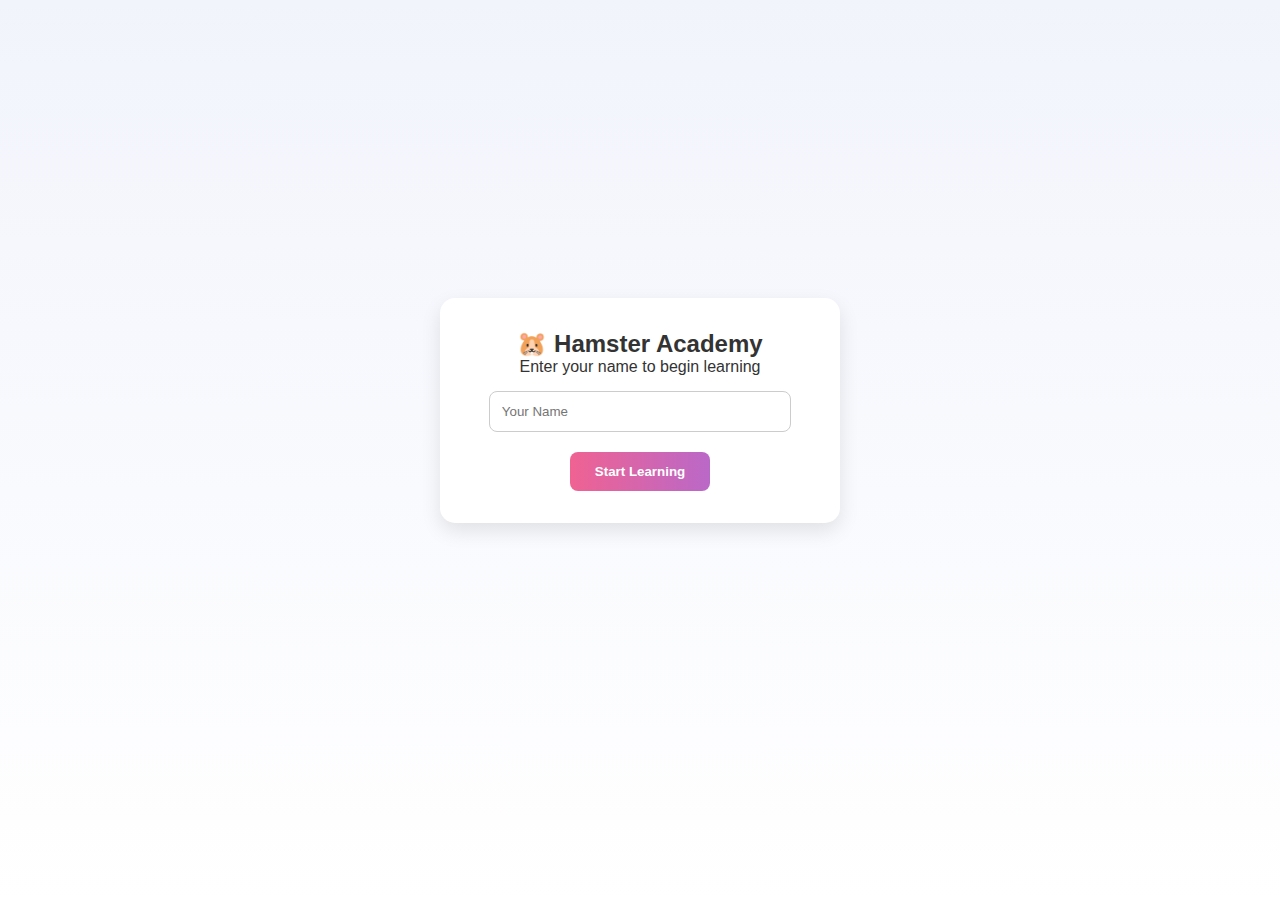
<file: index.html>
<!DOCTYPE html>
<html lang="en">
<head>
  <meta charset="UTF-8" />
  <meta name="viewport" content="width=device-width, initial-scale=1.0" />
  <title>Hamster Academy - Dashboard</title>
  <link rel="stylesheet" href="style.css" />
</head>
<body>
  <header>
    <h2>🐹 Hamster Academy</h2>
    <button onclick="logout()">Logout</button>
  </header>

  <main>
    <h1 class="welcome" id="welcomeText">Welcome!</h1>

    <div id="lessonsContainer">
      <!-- Lessons will be generated dynamically -->
    </div>
  </main>

  <section class="summary" id="summary">
    <h2>📊 Quiz Score Summary</h2>
    <p id="scoreText">Loading...</p>
  </section>

  <div id="congratsPopup" class="congrats-popup hidden">
    🎉 Congratulations! You've completed all quizzes!
    <button onclick="goToCertificate()">View Certificate</button>
  </div>

  <script src="script.js"></script>
</body>
</html>
</file>
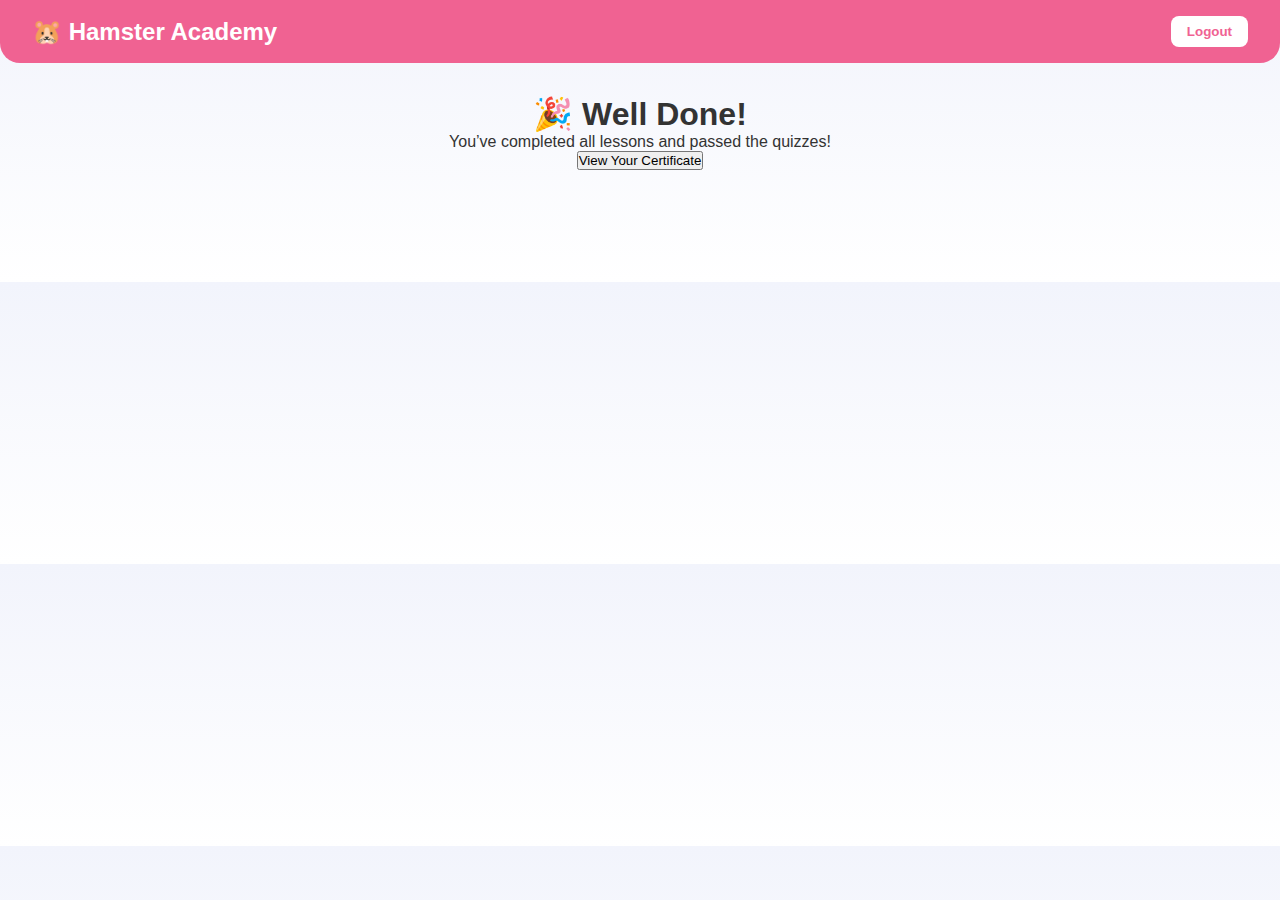
<file: certificate.html>
<!DOCTYPE html>
<html lang="en">
<head>
  <meta charset="UTF-8" />
  <meta name="viewport" content="width=device-width, initial-scale=1.0"/>
  <title>Hamster Academy - Certificate</title>
  <link rel="stylesheet" href="style.css" />
</head>
<body>
  <header>
    <h2>🐹 Hamster Academy</h2>
    <button onclick="logout()">Logout</button>
  </header>

  <main class="certificate-container">
    <h1>🎉 Well Done!</h1>
    <p>You’ve completed all lessons and passed the quizzes!</p>
    <button onclick="viewCertificate()">View Your Certificate</button>
  </main>

  <script>
    function viewCertificate() {
      const scores = JSON.parse(localStorage.getItem("quizScores"));
      const name = localStorage.getItem("hamsterUser");

      if (!scores || scores.attempted < 3 || !name) {
        alert("You need to complete all quizzes to unlock the certificate.");
        window.location.href = "index.html";
        return;
      }

      window.location.href = "view-certificate.html";
    }

    function logout() {
      localStorage.removeItem("hamsterUser");
      localStorage.removeItem("quizScores");
      window.location.href = "login.html";
    }
  </script>
</body>
</html>
</file>
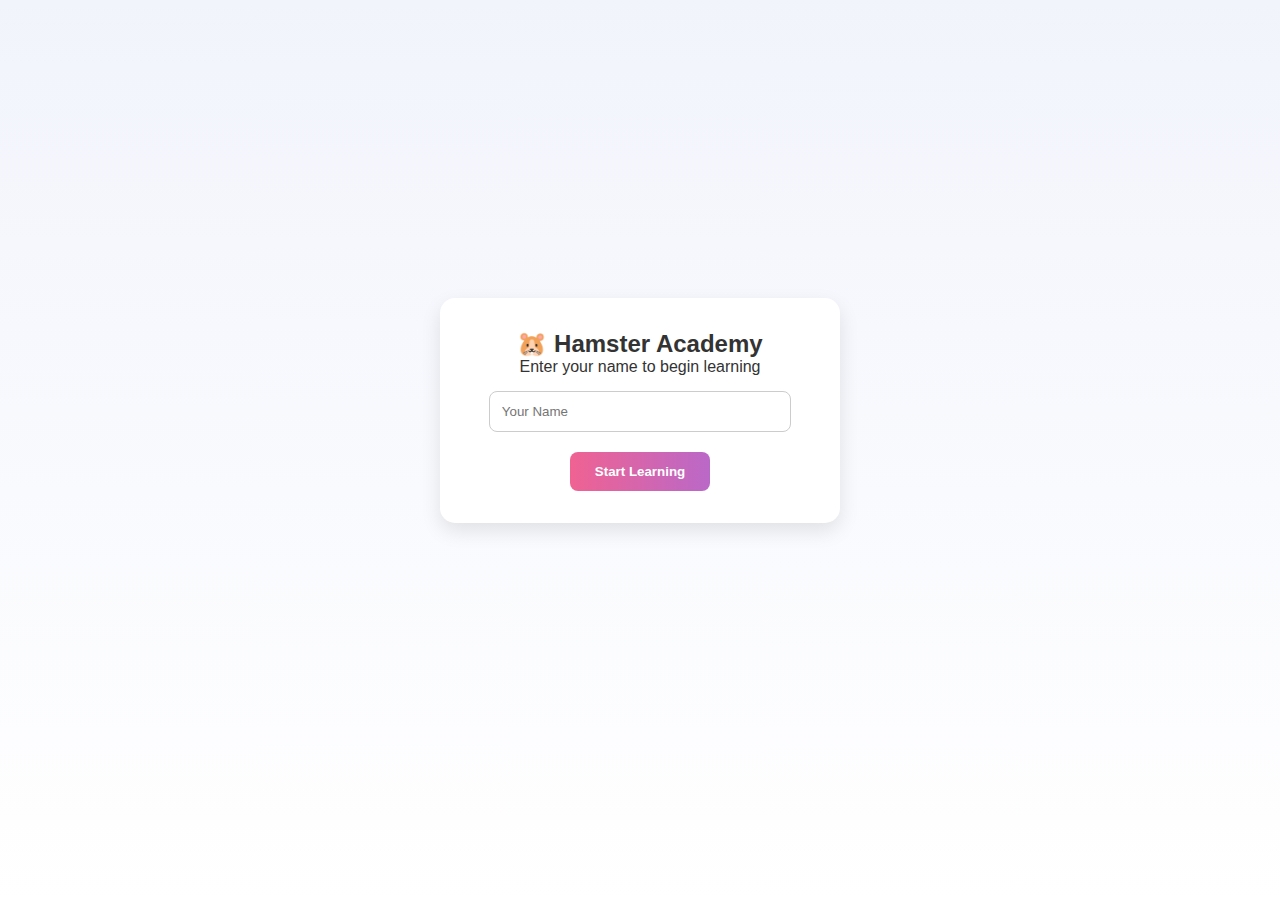
<file: login.html>
<!DOCTYPE html>
<html lang="en">
<head>
  <meta charset="UTF-8" />
  <meta name="viewport" content="width=device-width, initial-scale=1.0"/>
  <title>Hamster Academy - Login</title>
  <link rel="stylesheet" href="style.css" />
</head>
<body class="auth-body">
  <div class="auth-container">
    <h2>🐹 Hamster Academy</h2>
    <p>Enter your name to begin learning</p>
    <input type="text" id="username" placeholder="Your Name" required />
    <button onclick="login()">Start Learning</button>
  </div>

  <script>
    function login() {
      const name = document.getElementById("username").value.trim();
      if (!name) {
        alert("Please enter your name.");
        return;
      }
      localStorage.setItem("hamsterUser", name);
      localStorage.removeItem("quizScores"); // Reset old score if any
      window.location.href = "index.html";
    }
  </script>
</body>
</html>
</file>
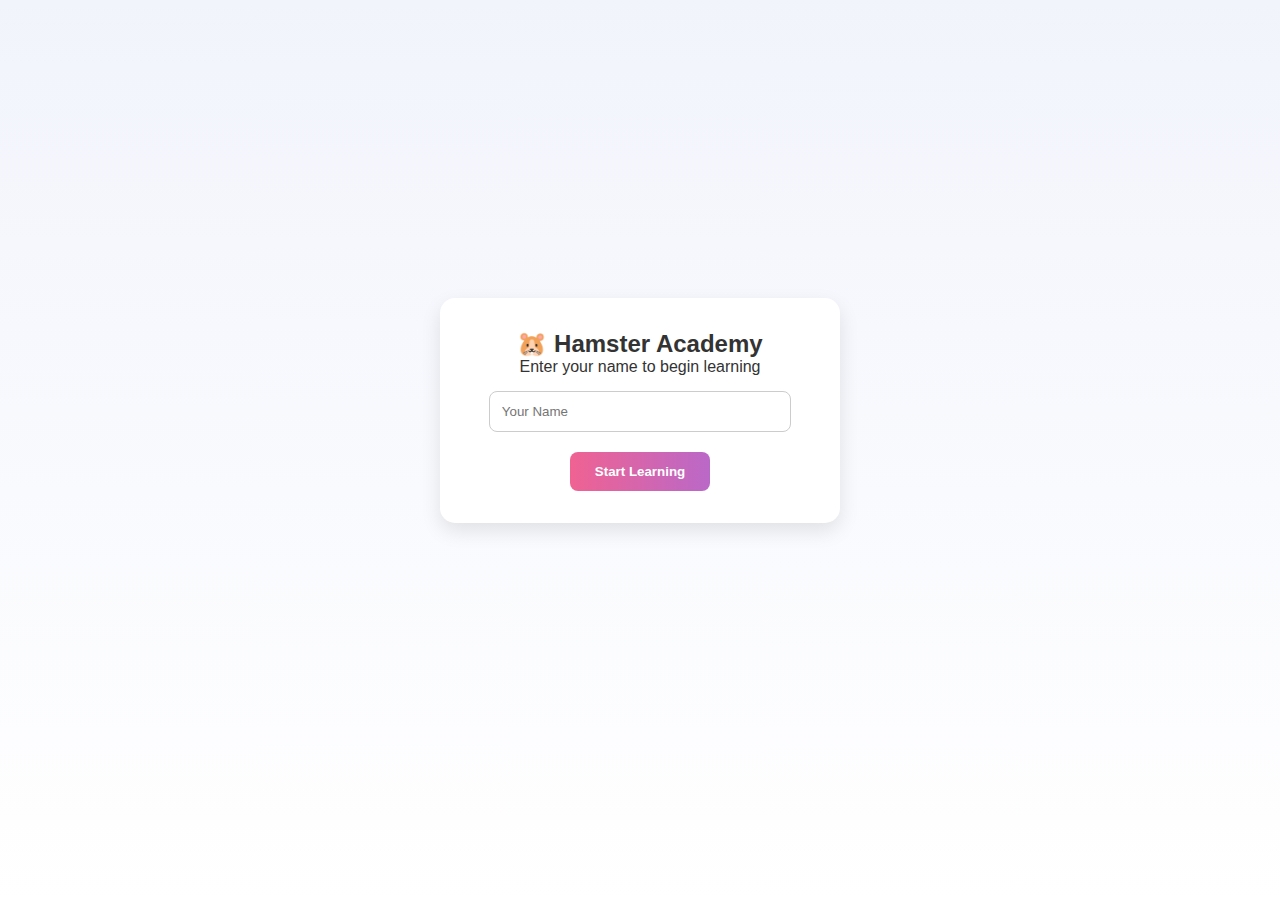
<file: view-certificate.html>
<!DOCTYPE html>
<html lang="en">
<head>
  <meta charset="UTF-8" />
  <meta name="viewport" content="width=device-width, initial-scale=1.0"/>
  <title>Certificate - Hamster Academy</title>
  <link rel="stylesheet" href="style.css" />
</head>
<body>
  <div class="certificate-container">
    <div class="certificate-box">
      <h1>🎓 Certificate of Completion</h1>
      <p>This is to proudly certify that</p>
      <h2 id="studentName">[Student Name]</h2>
      <p>has successfully completed the course at</p>
      <h3>🐹 Hamster Academy</h3>
      <p>Congratulations on your achievement!</p>
    </div>
  </div>

  <script>
    const name = localStorage.getItem("hamsterUser");
    const scores = JSON.parse(localStorage.getItem("quizScores"));

    if (!name || !scores || scores.attempted < 3) {
      alert("You must complete all quizzes to view your certificate.");
      window.location.href = "index.html";
    } else {
      document.getElementById("studentName").textContent = name;
    }
  </script>
</body>
</html>
</file>
<file: style.css>
/* === Global Reset === */
* {
  margin: 0;
  padding: 0;
  box-sizing: border-box;
}

body {
  font-family: 'Segoe UI', sans-serif;
  background: linear-gradient(to bottom, #f2f4fc, #ffffff);
  color: #333;
  padding-bottom: 5rem;
}

/* === Header === */
header {
  background: #f06292;
  color: white;
  padding: 1rem 2rem;
  display: flex;
  justify-content: space-between;
  align-items: center;
  border-bottom-left-radius: 20px;
  border-bottom-right-radius: 20px;
}

header button {
  background: white;
  color: #f06292;
  padding: 8px 16px;
  border-radius: 8px;
  border: none;
  font-weight: bold;
  cursor: pointer;
}

/* === Auth Page === */
.auth-body {
  display: flex;
  align-items: center;
  justify-content: center;
  height: 100vh;
}

.auth-container {
  max-width: 400px;
  padding: 2rem;
  background: white;
  border-radius: 15px;
  box-shadow: 0 8px 20px rgba(0, 0, 0, 0.1);
  text-align: center;
}

.auth-container input {
  width: 90%;
  padding: 12px;
  margin-top: 15px;
  border: 1px solid #ccc;
  border-radius: 8px;
}

.auth-container button {
  background: linear-gradient(to right, #f06292, #ba68c8);
  color: white;
  padding: 12px 25px;
  border: none;
  border-radius: 8px;
  cursor: pointer;
  margin-top: 20px;
  font-weight: bold;
}

.auth-container button:hover {
  transform: scale(1.05);
  transition: 0.2s;
}

/* === Main Dashboard === */
.welcome {
  text-align: center;
  margin: 2rem;
  font-size: 1.8rem;
  color: #333;
}

.card {
  background: white;
  max-width: 700px;
  margin: 2rem auto;
  padding: 2rem;
  border-radius: 20px;
  box-shadow: 0 10px 25px rgba(0, 0, 0, 0.1);
}

.card h3 {
  color: #ba68c8;
  margin-bottom: 10px;
}

.card video {
  width: 100%;
  border-radius: 12px;
  margin-bottom: 20px;
}

.quiz {
  background: #f9f9ff;
  padding: 1rem;
  border-radius: 12px;
  margin-top: 1rem;
}

.quiz h4 {
  margin-bottom: 1rem;
}

.quiz ul {
  list-style: none;
}

.quiz li {
  background: #eee;
  padding: 10px 15px;
  margin: 6px 0;
  border-radius: 8px;
  cursor: pointer;
  transition: 0.2s;
}

.quiz li:hover {
  background: #ddd;
}

.quiz li.correct {
  background-color: #a2f3a2 !important;
}

.quiz li.wrong {
  background-color: #f8a2a2 !important;
}

/* === Score Summary === */
.summary {
  text-align: center;
  margin-top: 3rem;
  background: #fff3fc;
  padding: 1.5rem;
  max-width: 500px;
  margin-left: auto;
  margin-right: auto;
  border-radius: 15px;
  box-shadow: 0 5px 20px rgba(0, 0, 0, 0.08);
}

.summary h2 {
  margin-bottom: 0.5rem;
  color: #880e4f;
}

/* === Congrats Popup === */
.congrats-popup {
  position: fixed;
  bottom: 20px;
  left: 50%;
  transform: translateX(-50%);
  background: #fff3fc;
  color: #6a1b9a;
  padding: 1rem 2rem;
  border-radius: 12px;
  font-weight: bold;
  box-shadow: 0 5px 20px rgba(0, 0, 0, 0.2);
  display: none;
  animation: popUp 0.4s ease-in-out;
}

.congrats-popup button {
  background: #f06292;
  color: white;
  border: none;
  margin-left: 1rem;
  padding: 6px 12px;
  border-radius: 6px;
  cursor: pointer;
}

.congrats-popup.show {
  display: flex;
  align-items: center;
  justify-content: center;
}

/* === Certificate Page === */
.certificate-container {
  text-align: center;
  padding: 2rem;
}

.certificate-box {
  border: 3px dashed #ba68c8;
  padding: 3rem;
  border-radius: 20px;
  background: white;
  max-width: 600px;
  margin: auto;
}

.certificate-box h1 {
  font-size: 2rem;
  margin-bottom: 1rem;
  color: #6a1b9a;
}

.certificate-box p {
  font-size: 1.2rem;
  margin-top: 1rem;
}

/* === Responsive === */
@media (max-width: 600px) {
  .card {
    margin: 1rem;
    padding: 1rem;
  }
  header {
    flex-direction: column;
    gap: 10px;
  }
  .auth-container {
    margin: 60px 20px;
  }
}
</file>
